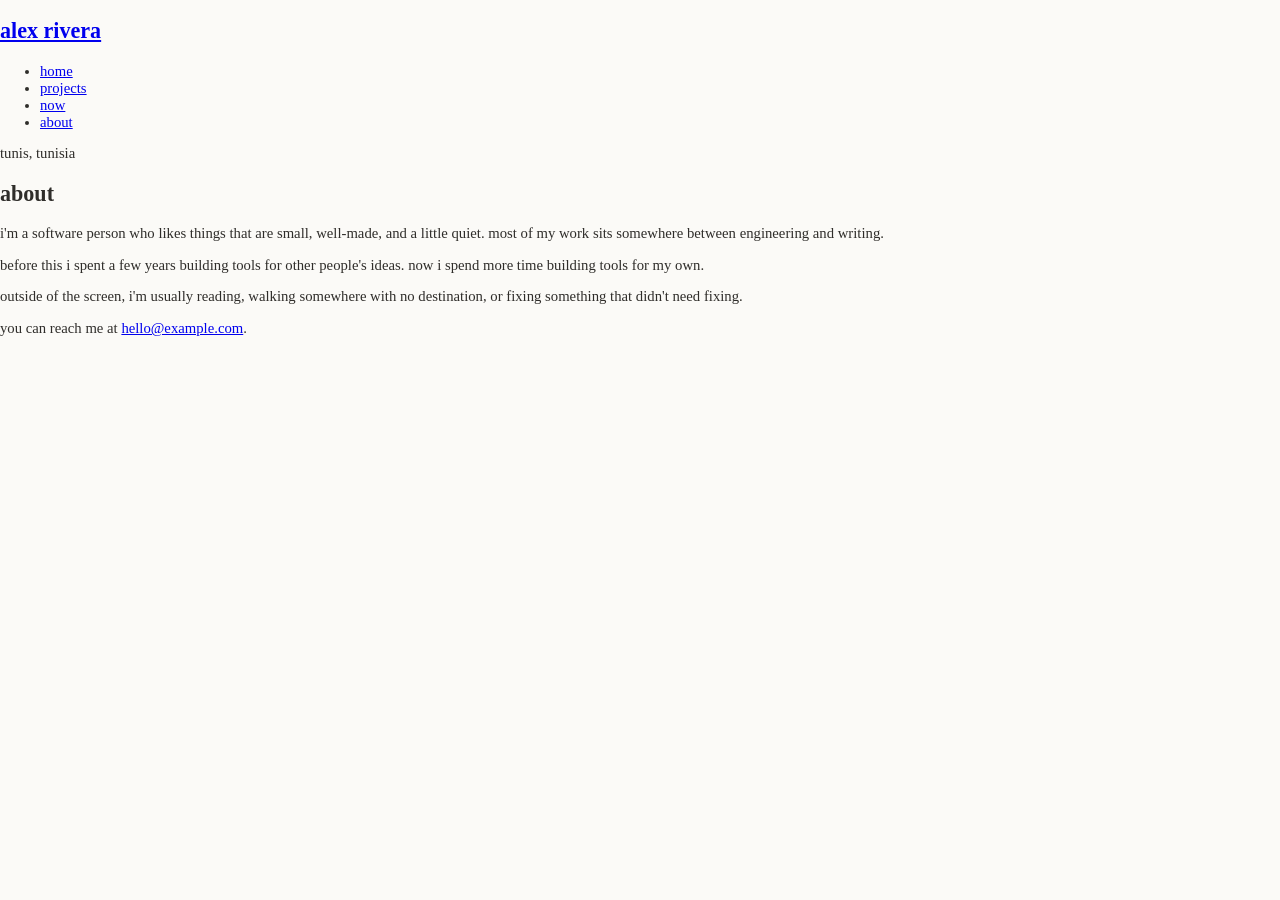
<file: files/about.html>
<!doctype html>
<html lang="en">
<head>
<meta charset="utf-8">
<meta name="viewport" content="width=device-width, initial-scale=1">
<title>About — Alex Rivera</title>
<link rel="stylesheet" href="style.css">
</head>
<body>
<div class="layout">
  <aside class="sidebar">
    <div>
      <h1><a href="index.html">alex rivera</a></h1>
      <nav>
        <ul>
          <li><a href="index.html">home</a></li>
          <li><a href="projects.html">projects</a></li>
          <li><a href="now.html">now</a></li>
          <li><a href="about.html" class="active">about</a></li>
        </ul>
      </nav>
    </div>
    <p class="tagline">tunis, tunisia</p>
  </aside>
  <main>
    <h2>about</h2>
    <p>I'm a software person who likes things that are small, well-made, and a little quiet. Most of my work sits somewhere between engineering and writing.</p>
    <p>Before this I spent a few years building tools for other people's ideas. Now I spend more time building tools for my own.</p>
    <p>Outside of the screen, I'm usually reading, walking somewhere with no destination, or fixing something that didn't need fixing.</p>
    <p>You can reach me at <a href="mailto:hello@example.com">hello@example.com</a>.</p>
  </main>
</div>
</body>
</html>
</file>
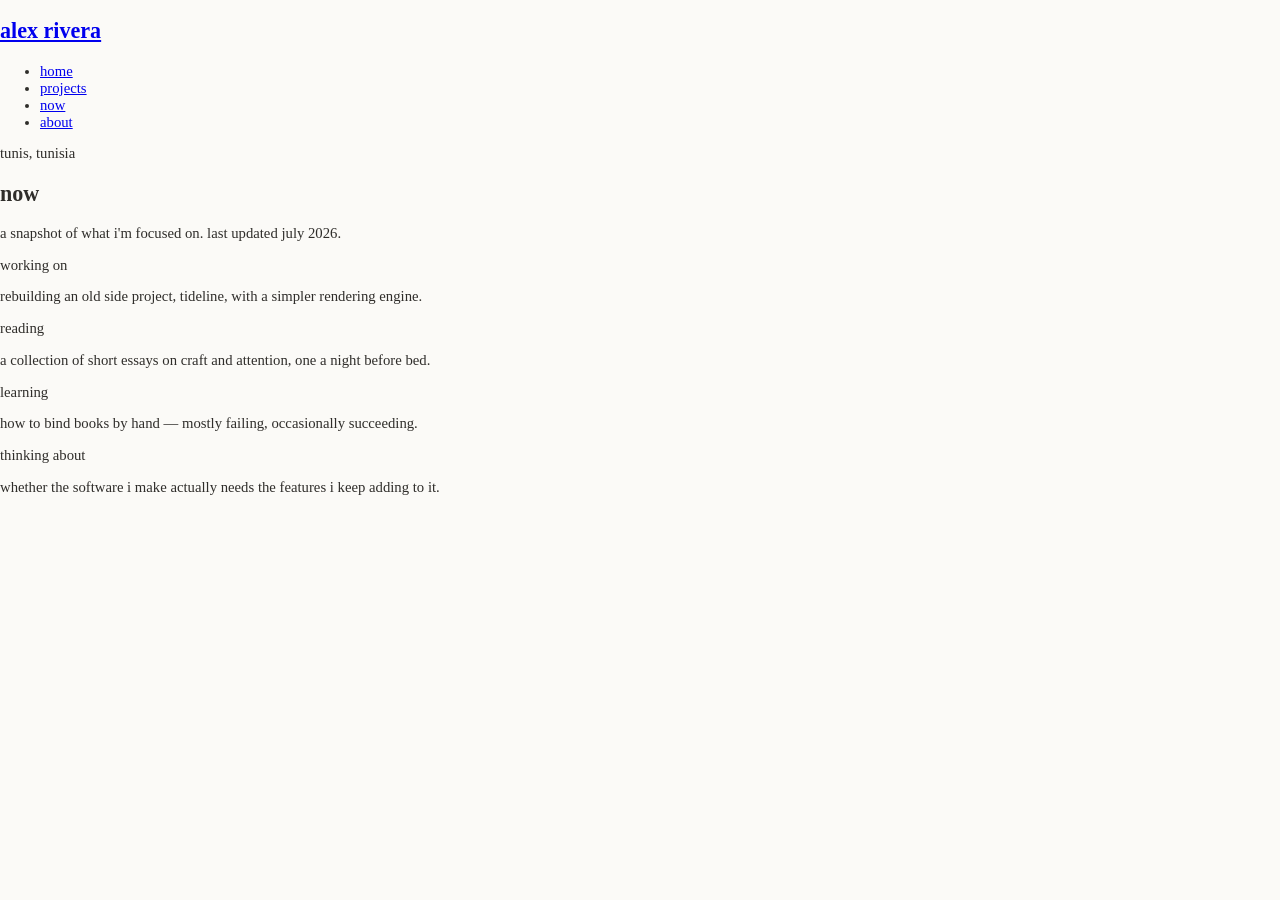
<file: files/now.html>
<!doctype html>
<html lang="en">
<head>
<meta charset="utf-8">
<meta name="viewport" content="width=device-width, initial-scale=1">
<title>Now — Alex Rivera</title>
<link rel="stylesheet" href="style.css">
</head>
<body>
<div class="layout">
  <aside class="sidebar">
    <div>
      <h1><a href="index.html">alex rivera</a></h1>
      <nav>
        <ul>
          <li><a href="index.html">home</a></li>
          <li><a href="projects.html">projects</a></li>
          <li><a href="now.html" class="active">now</a></li>
          <li><a href="about.html">about</a></li>
        </ul>
      </nav>
    </div>
    <p class="tagline">tunis, tunisia</p>
  </aside>
  <main>
    <h2>now</h2>
    <p>A snapshot of what I'm focused on. Last updated July 2026.</p>

    <div class="now-item">
      <p class="label">working on</p>
      <p>Rebuilding an old side project, Tideline, with a simpler rendering engine.</p>
    </div>

    <div class="now-item">
      <p class="label">reading</p>
      <p>A collection of short essays on craft and attention, one a night before bed.</p>
    </div>

    <div class="now-item">
      <p class="label">learning</p>
      <p>How to bind books by hand — mostly failing, occasionally succeeding.</p>
    </div>

    <div class="now-item">
      <p class="label">thinking about</p>
      <p>Whether the software I make actually needs the features I keep adding to it.</p>
    </div>
  </main>
</div>
</body>
</html>
</file>
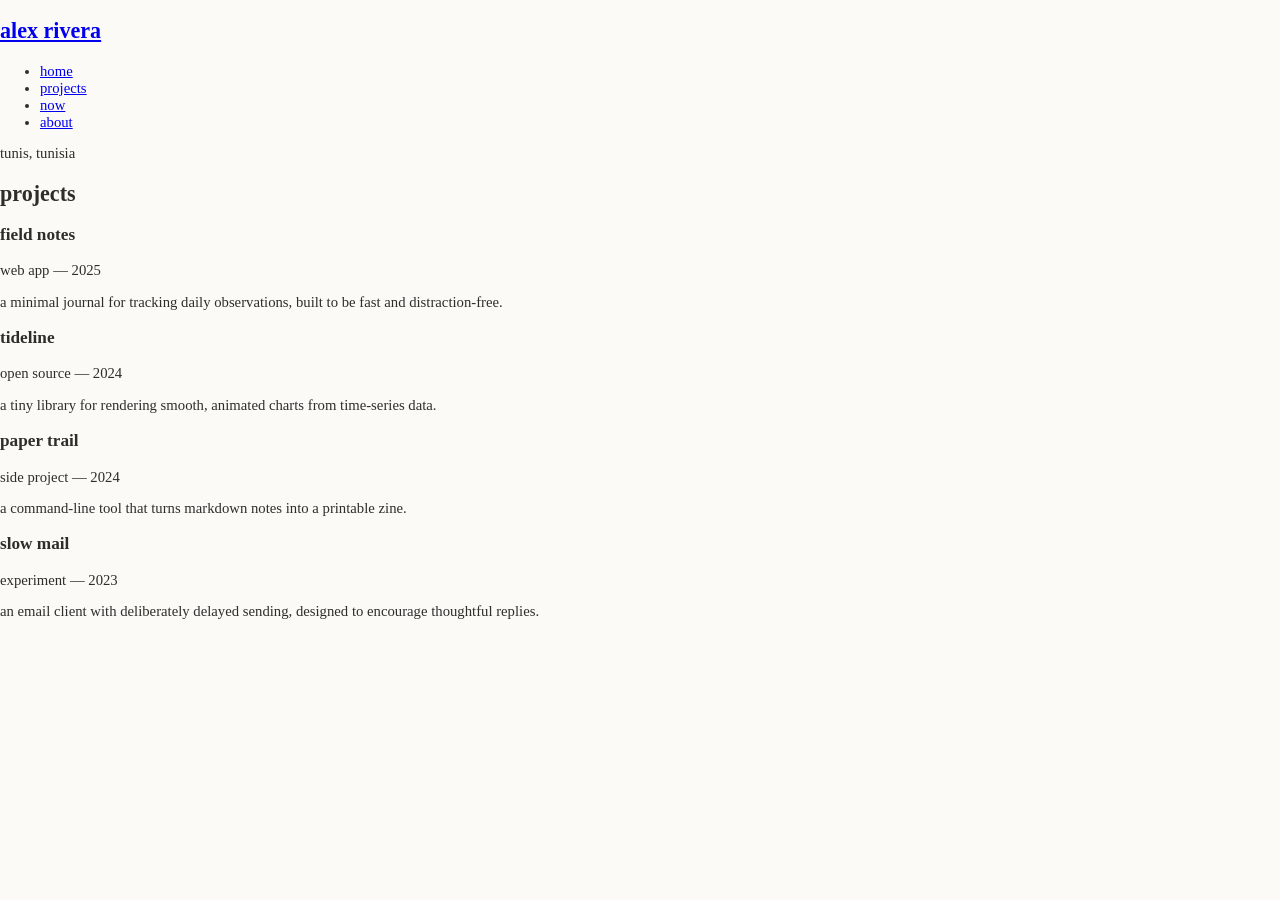
<file: files/projects.html>
<!doctype html>
<html lang="en">
<head>
<meta charset="utf-8">
<meta name="viewport" content="width=device-width, initial-scale=1">
<title>Projects — Alex Rivera</title>
<link rel="stylesheet" href="style.css">
</head>
<body>
<div class="layout">
  <aside class="sidebar">
    <div>
      <h1><a href="index.html">alex rivera</a></h1>
      <nav>
        <ul>
          <li><a href="index.html">home</a></li>
          <li><a href="projects.html" class="active">projects</a></li>
          <li><a href="now.html">now</a></li>
          <li><a href="about.html">about</a></li>
        </ul>
      </nav>
    </div>
    <p class="tagline">tunis, tunisia</p>
  </aside>
  <main>
    <h2>projects</h2>

    <div class="project">
      <h3>Field Notes</h3>
      <p class="meta">web app — 2025</p>
      <p>A minimal journal for tracking daily observations, built to be fast and distraction-free.</p>
    </div>

    <div class="project">
      <h3>Tideline</h3>
      <p class="meta">open source — 2024</p>
      <p>A tiny library for rendering smooth, animated charts from time-series data.</p>
    </div>

    <div class="project">
      <h3>Paper Trail</h3>
      <p class="meta">side project — 2024</p>
      <p>A command-line tool that turns markdown notes into a printable zine.</p>
    </div>

    <div class="project">
      <h3>Slow Mail</h3>
      <p class="meta">experiment — 2023</p>
      <p>An email client with deliberately delayed sending, designed to encourage thoughtful replies.</p>
    </div>
  </main>
</div>
</body>
</html>
</file>
<file: files/style.css>
:root {
  --bg: #fbfaf7;
  --text: #2f2d2a;
  --muted: #8a8378;
  --accent: #a1613f;
  --font-serif: 'Crimson Pro', Georgia, 'Iowan Old Style', serif;
}
* { box-sizing: border-box; }
body {
  margin: 0;
  background: var(--bg);
  color: var(--text);
  font-family: var(--font-serif);
  font-size: 0.92rem;
  text-transform: lowercase;
  display: flex;
  min-height: 100vh;
}
.page {
  flex: 1;
  display: flex;
  flex-direction: column;
  align-items: center;
  padding: 3rem 1.5rem;
}
.page > * {
  width: 100%;
  max-width: 480px;
}
header.site-nav {
  flex-shrink: 0;
  width: 140px;
  display: flex;
  flex-direction: column;
  align-items: flex-start;
  text-align: left;
  gap: 0.9rem;
  padding: 2rem 0 2.5rem 1rem;
}
.site-nav .brand span { font-size: 0.92rem; }
.site-nav nav ul {
  list-style: none;
  display: flex;
  flex-direction: column;
  align-items: flex-start;
  gap: 0.6rem;
  margin: 0;
  padding: 0;
}
.site-nav nav a {
  color: var(--text);
  text-decoration: none;
  font-size: 0.92rem;
}
.site-nav nav a:hover, .site-nav nav a.active { color: var(--accent); }

/* front cover image, homepage only */
.cover { margin: 0 0 2.5rem; }
.cover img {
  width: 100%;
  height: auto;
  display: block;
}

.hero-quote {
  text-align: center;
  font-size: 0.92rem;
  line-height: 1.7;
  margin: 0 0 3.5rem;
}
.thought { margin-bottom: 2.6rem; }
.thought h3 { margin: 0 0 0.3rem; font-size: 0.92rem; font-weight: 400; }
.thought p { margin: 0; font-size: 0.92rem; line-height: 1.6; }
footer {
  text-align: center;
  padding: 2.5rem 0;
  color: var(--muted);
  font-size: 0.92rem;
}
</file>
